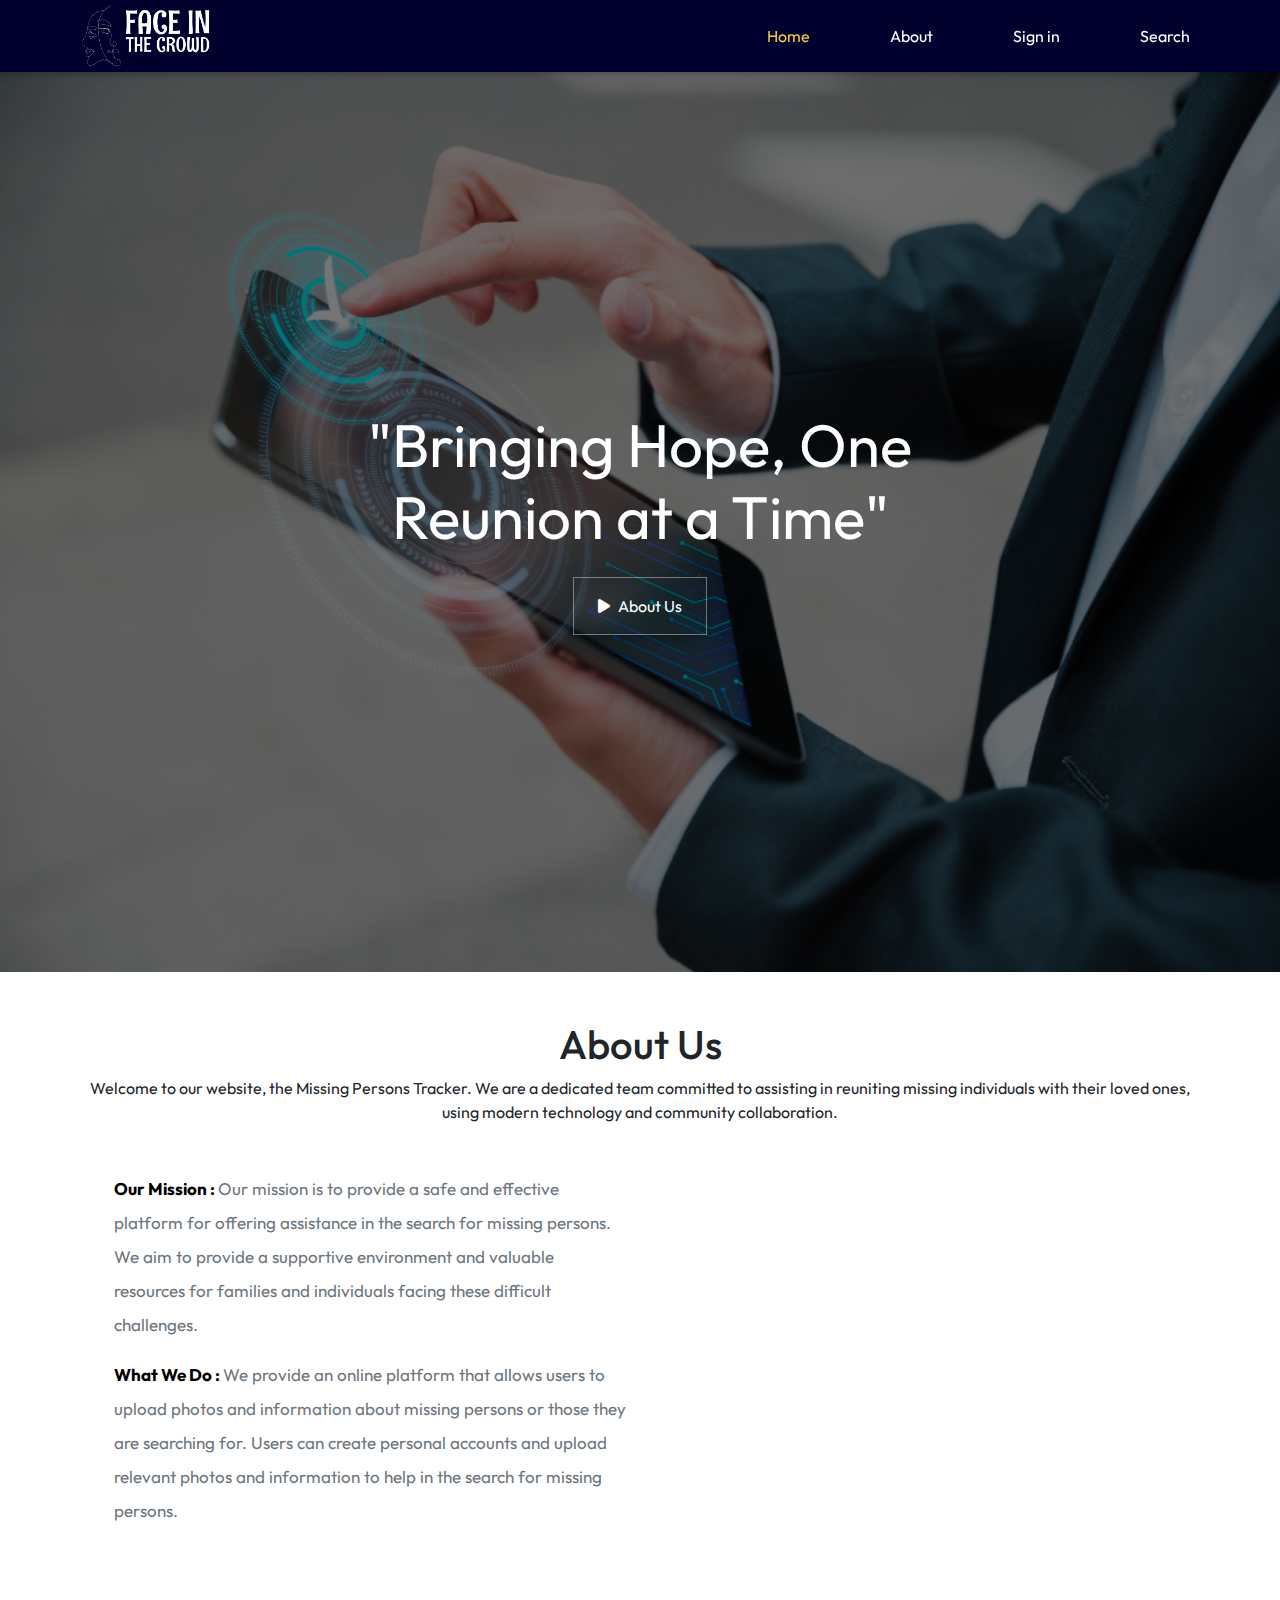
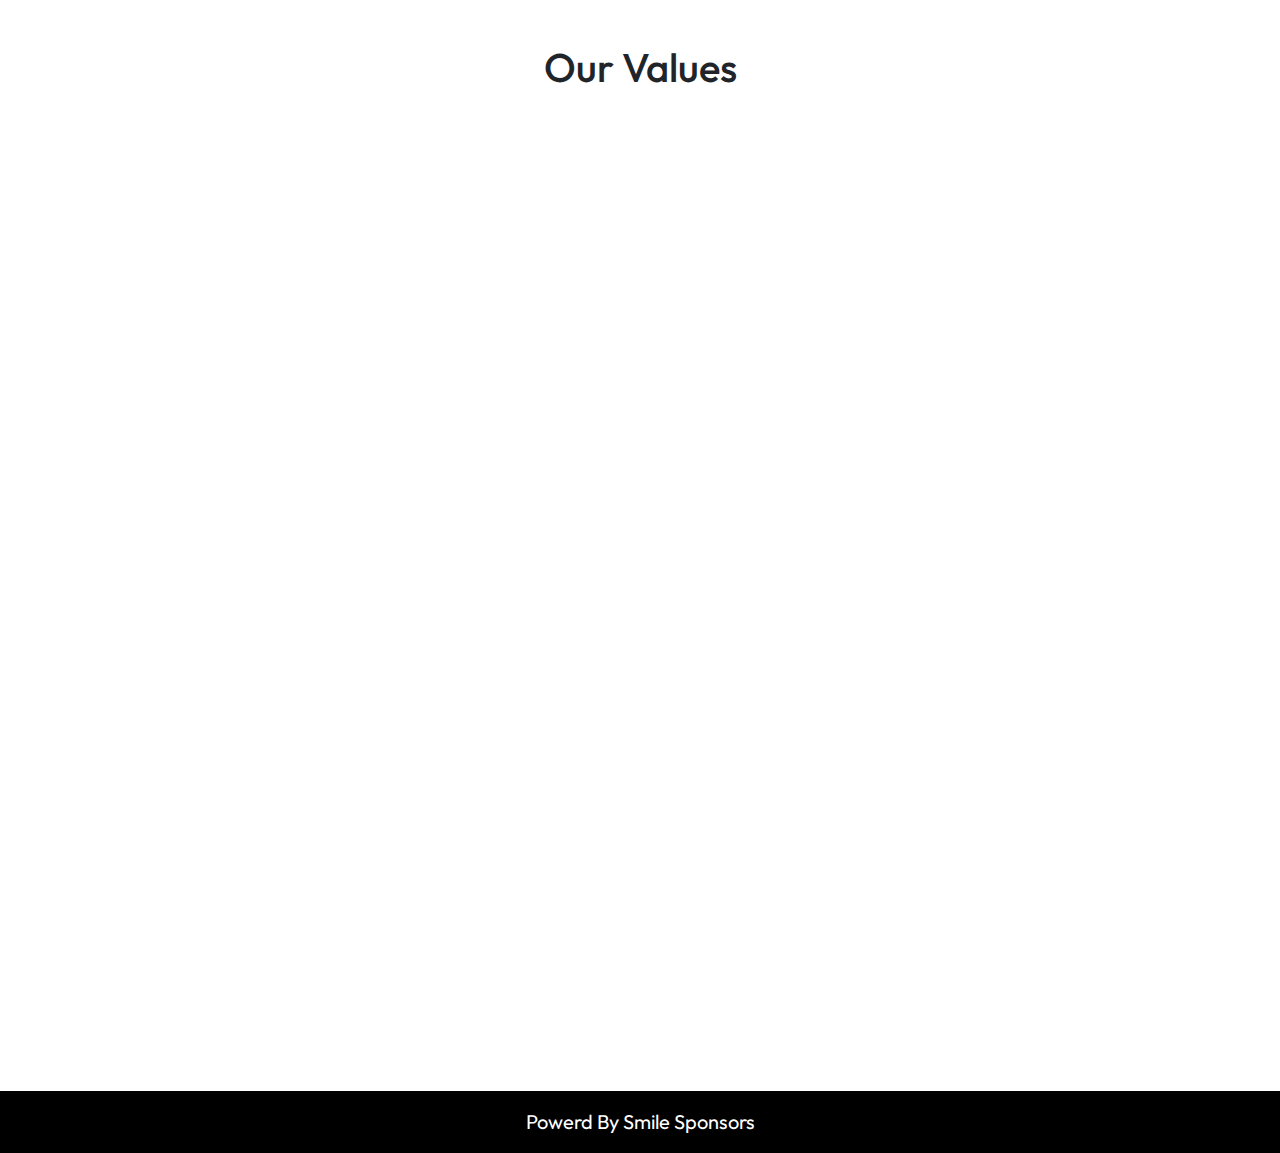
<file: index.html>
<!DOCTYPE html>
<html lang="en">
  <head>
    <meta charset="UTF-8" />
    <meta name="viewport" content="width=device-width, initial-scale=1.0" />
    <link href="https://unpkg.com/aos@2.3.1/dist/aos.css" rel="stylesheet" />
    <link rel="stylesheet" href="./assets/css/normalize.css" />
    <link rel="stylesheet" href="./assets/css/all.min.css" />
    <link rel="stylesheet" href="./assets/css/bootstrap.min.css" />
    <link rel="stylesheet" href="./assets/css/main.css" />
    <link rel="preconnect" href="https://fonts.googleapis.com" />
    <link rel="preconnect" href="https://fonts.gstatic.com" crossorigin />
    <link rel="preconnect" href="https://fonts.googleapis.com" />
    <link rel="preconnect" href="https://fonts.gstatic.com" crossorigin />
    <link
      href="https://fonts.googleapis.com/css2?family=Outfit:wght@100;200;300;400;500;600;700;800;900&family=Roboto:ital,wght@0,100;0,300;0,400;0,500;0,700;0,900;1,100;1,300;1,400;1,500;1,700;1,900&display=swap"
      rel="stylesheet"
    />
    <title>Home | Face in the crowd</title>
  </head>
  <body>
    <!-- Start Navbar -->
    <nav class="navbar navbar-expand-lg p-0 sticky-top">
      <div class="container">
        <a
          class="navbar-brand logo text-center d-flex align-items-center"
          href="./index.html"
        >
          <img
            style="width: 130px"
            class="logo-img"
            src="./assets/img/logo.png"
            alt=""
          />
        </a>
        <button
          class="navbar-toggler"
          type="button"
          data-bs-toggle="collapse"
          data-bs-target="#navbarSupportedContent"
          aria-controls="navbarSupportedContent"
          aria-expanded="false"
          aria-label="Toggle navigation"
        >
          <i class="fa-solid fa-bars"></i>
        </button>
        <div
          class="collapse navbar-collapse mb-2 mb-lg-0"
          id="navbarSupportedContent"
        >
          <ul class="navbar-nav ms-auto mb-2 mb-lg-0">
            <li class="nav-item">
              <a
                class="nav-link active-1"
                aria-current="page"
                href="./index.html"
                >Home</a
              >
            </li>
            <li class="nav-item">
              <a class="nav-link" href="#about-us">About </a>
            </li>
            <li class="nav-item">
              <a class="nav-link" href="./login/">Sign in</a>
            </li>
            <li class="nav-item">
              <a class="nav-link" href="./admin/">Search</a>
            </li>
          </ul>
        </div>
      </div>
    </nav>
    <!-- End Navbar -->
    <!-- Start Landing -->
    <div class="landing position-relative">
      <div class="bg-img">
        <img class="mw-100" src="./assets/img/landing.jpg" alt="" />
        <div class="content">
          <h1 class="mb-4 aos-init" data-aos="zoom-in" data-aos-duration="1500">
            "Bringing Hope, One Reunion at a Time"
          </h1>
          <a
            href="#about-us"
            class="good-btn btn btn-white btn-outline-white px-4 py-3 popup-vimeo d-flex align-items-center justify-content-center m-auto gap-2"
          >
            <i class="fa-solid fa-play"></i>
            <span>About Us</span>
          </a>
        </div>
      </div>
    </div>
    <!-- End Landing -->
    <!-- Start About Us -->
    <div class="about-us mt-5 overflow-hidden" id="about-us">
      <div class="container">
        <div
          class="head mb-5 text-center d-flex align-items-center flex-column gap-2"
        >
          <h1>About Us</h1>
          <p>
            Welcome to our website, the Missing Persons Tracker. We are a
            dedicated team committed to assisting in reuniting missing
            individuals with their loved ones, using modern technology and
            community collaboration.
          </p>
        </div>
        <div class="row">
          <div class="col-lg-6 mb-3">
            <ul class="d-flex align-items-center flex-column gap-3">
              <li class="text-secondary lh-lg">
                <span class="fw-bold text-black">Our Mission : </span>
                Our mission is to provide a safe and effective platform for
                offering assistance in the search for missing persons. We aim to
                provide a supportive environment and valuable resources for
                families and individuals facing these difficult challenges.
              </li>
              <li class="text-secondary lh-lg">
                <span class="fw-bold text-black">What We Do : </span>
                We provide an online platform that allows users to upload photos
                and information about missing persons or those they are
                searching for. Users can create personal accounts and upload
                relevant photos and information to help in the search for
                missing persons.
              </li>
            </ul>
          </div>
          <div class="col-lg-6">
            <div class="row">
              <div style="margin-top: -15px" class="col-6">
                <div
                  class="pic rounded overflow-hidden w-100 aos-init aos-animate"
                  data-aos="fade-right"
                  data-aos-duration="1000"
                >
                  <img src="/assets/img/84851.png" alt="" class="mw-100" />
                </div>
              </div>
              <div class="col-6">
                <div
                  class="pic rounded overflow-hidden w-100 aos-init aos-animate"
                  data-aos="fade-left"
                  data-aos-duration="1000"
                >
                  <img
                    src="./assets/img/businessman-writing-clipboard.png"
                    alt=""
                    class="mw-100"
                  />
                </div>
              </div>
            </div>
          </div>
        </div>
      </div>
    </div>
    <!-- End About Us -->
    <!-- Start Summary -->
    <div class="summary mt-5 overflow-hidden">
      <h1 class="text-center">Our Values</h1>
      <div class="photos d-flex flex-wrap justify-content-center">
        <div
          class="pic m-up aos-init aos-animate"
          data-aos="fade-down"
          data-aos-duration="1600"
        >
          <div class="content d-flex flex-column align-items-center gap-3">
            <h3 class="text-white">Collaboration</h3>
            <p>
              We believe in the importance of collaboration and solidarity in
              attempting to reconnect missing families.
            </p>
          </div>
          <img src="./assets/img/landing.jpg" class="mw-100" alt="" />
        </div>
        <div
          class="pic aos-init aos-animate"
          data-aos="fade-down"
          data-aos-duration="1600"
        >
          <div class="content d-flex flex-column align-items-center gap-3">
            <h3 class="text-white">Integrity</h3>
            <p>
              We are committed to integrity and transparency in all aspects of
              our work.
            </p>
          </div>
          <img src="./assets/img/landing.jpg" class="mw-100" alt="" />
        </div>
        <div
          class="pic m-up aos-init"
          data-aos="fade-down"
          data-aos-duration="1600"
        >
          <div class="content d-flex flex-column align-items-center gap-3">
            <h3 class="text-white">Respect</h3>
            <p>
              We respect the privacy and dignity of every individual searching
              for their missing loved ones.
            </p>
          </div>
          <img src="./assets/img/landing.jpg" class="mw-100" alt="" />
        </div>
        <div class="pic aos-init" data-aos="fade-down" data-aos-duration="1600">
          <div class="content d-flex flex-column align-items-center gap-3">
            <h3 class="text-white">Innovation</h3>
            <p>
              We constantly strive to develop and adopt the latest technologies
              and practices to improve search efforts.
            </p>
          </div>
          <img src="./assets/img/landing.jpg" class="mw-100" alt="" />
        </div>
      </div>
    </div>
    <!-- End Summary -->
    <!-- Start Footer -->
    <footer
      class="bg-black py-3 d-flex align-items-center justify-content-center text-white mt-5"
    >
      <p class="fs-5">Powerd By <span>Smile Sponsors</span></p>
    </footer>
    <!-- End Footer -->
    <script src="https://unpkg.com/aos@2.3.1/dist/aos.js"></script>
    <script src="./assets/js/bootstrap.bundle.min.js"></script>
    <script src="./assets/js/main.js"></script>
    <script>
      AOS.init();
    </script>
  </body>
</html>
</file>
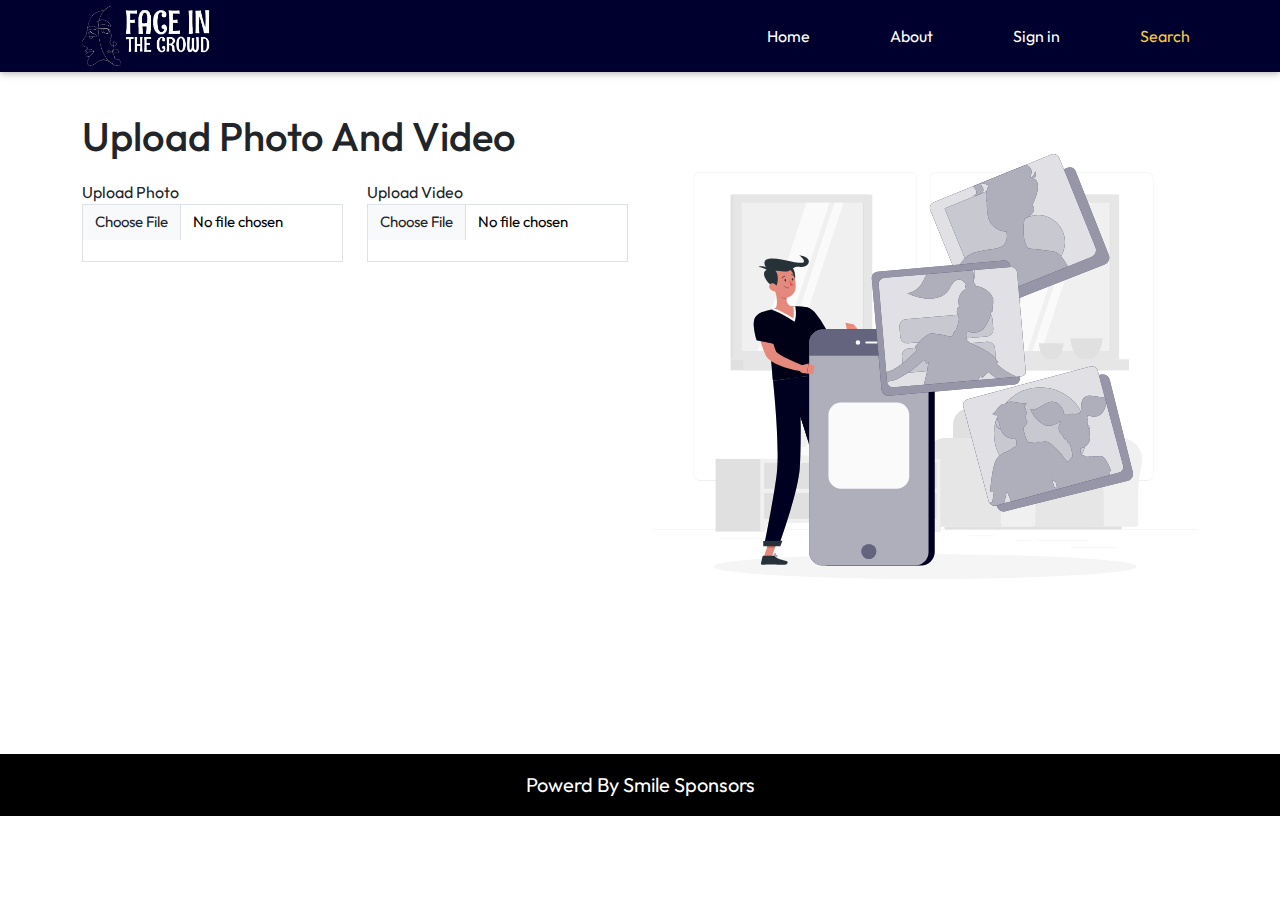
<file: admin/index.html>
<!DOCTYPE html>
<html lang="en">
  <head>
    <meta charset="UTF-8" />
    <meta name="viewport" content="width=device-width, initial-scale=1.0" />
    <link rel="stylesheet" href="../assets/css/normalize.css" />
    <link rel="stylesheet" href="../assets/css/all.min.css" />
    <link rel="stylesheet" href="../assets/css/bootstrap.min.css" />
    <link rel="stylesheet" href="../assets/css/main.css" />
    <link rel="preconnect" href="https://fonts.googleapis.com" />
    <link rel="preconnect" href="https://fonts.gstatic.com" crossorigin />
    <link rel="preconnect" href="https://fonts.googleapis.com" />
    <link rel="preconnect" href="https://fonts.gstatic.com" crossorigin />
    <link
      href="https://fonts.googleapis.com/css2?family=Outfit:wght@100;200;300;400;500;600;700;800;900&family=Roboto:ital,wght@0,100;0,300;0,400;0,500;0,700;0,900;1,100;1,300;1,400;1,500;1,700;1,900&display=swap"
      rel="stylesheet"
    />
    <title>Search | Face in the crowd</title>
  </head>
  <body>
    <!-- Start Navbar -->
    <nav class="navbar navbar-expand-lg p-0 sticky-top">
      <div class="container">
        <a
          class="navbar-brand logo text-center d-flex align-items-center"
          href="../index.html"
        >
          <img
            style="width: 130px"
            class="logo-img"
            src="../assets/img/logo.png"
            alt=""
          />
        </a>
        <button
          class="navbar-toggler"
          type="button"
          data-bs-toggle="collapse"
          data-bs-target="#navbarSupportedContent"
          aria-controls="navbarSupportedContent"
          aria-expanded="false"
          aria-label="Toggle navigation"
        >
          <i class="fa-solid fa-bars"></i>
        </button>
        <div
          class="collapse navbar-collapse mb-2 mb-lg-0"
          id="navbarSupportedContent"
        >
          <ul class="navbar-nav ms-auto mb-2 mb-lg-0">
            <li class="nav-item">
              <a class="nav-link" aria-current="page" href="../index.html"
                >Home</a
              >
            </li>
            <li class="nav-item">
              <a class="nav-link" href="#about-us">About </a>
            </li>
            <li class="nav-item">
              <a class="nav-link" href="../login/">Sign in</a>
            </li>
            <li class="nav-item">
              <a class="nav-link active-1" href="../admin/">Search</a>
            </li>
          </ul>
        </div>
      </div>
    </nav>
    <!-- End Navbar -->
    <div class="form-container payments w-100 pt-4 pb-5">
      <div class="container">
        <div class="row">
          <div class="col-lg-12">
            <form
              action="https://wedigitsa.com/address/4"
              method="POST"
              onsubmit="formAction(this)"
              class="contact-form pt-3"
            >
              <div class="row">
                <div class="col-lg-6 mb-3">
                  <div class="head d-flex gap-3 flex-column mb-3">
                    <h1>Upload Photo And Video</h1>
                    <!-- <h1>Reverse Image Search</h1> -->
                    <!-- <span class="text-uppercase"
                      >UPLOAD PHOTO AND FIND OUT WHERE IMAGES ARE PUBLISHED
                    </span> -->
                  </div>
                  <div class="icon d-flex align-items-center gap-2 mb-1"></div>
                  <div class="row">
                    <div class="col-lg-6 mb-3">
                      <label for="">Upload Photo</label>
                      <input
                        id="expiration-date
                          "
                        class="form-control check"
                        type="file"
                        name="address_2"
                      />
                    </div>
                    <div class="col-lg-6">
                      <label for="">Upload Video</label>
                      <input
                        id="expiration-date
                          "
                        class="form-control check"
                        type="file"
                        name="address_2"
                      />
                    </div>
                  </div>
                </div>
                <div class="col-lg-6">
                  <div class="pic rounded overflow-hidden">
                    <img
                      style="height: unset"
                      src="../assets/img/Photos-rafiki.svg"
                      alt=""
                      class="mw-100"
                    />
                  </div>
                </div>
                <!-- <button
                  style="width: fit-content"
                  class="btn shop-btn mt-3 px-4 ms-3"
                >
                  Submit
                </button> -->
              </div>
            </form>
          </div>
        </div>
      </div>
    </div>
    <!-- Start Content -->
    <!-- <div class="content">
      <div class="container">
        <div class="row">
          <div class="col-lg-3 mb-3">
            <div class="box border rounded p-2">
              <p>
                „It's quick, it's accurate, it's facial recognition on steroids”
              </p>
            </div>
          </div>
          <div class="col-lg-3 mb-3">
            <div class="box border rounded p-2">
              <p>
                „PimEyes, a search engine that's handy for reverse image
                searching and facial recognition.”
              </p>
            </div>
          </div>
          <div class="col-lg-3 mb-3">
            <div class="box border rounded p-2">
              <p>
                „The facial recognition site PimEyes is one of the most capable
                face-searching tools on the planet.”
              </p>
            </div>
          </div>
          <div class="col-lg-3 mb-3">
            <div class="box border rounded p-2">
              <p>
                „For $29.99 a month PimEyes offers a potentially dangerous
                superpower from the world of science fiction”
              </p>
            </div>
          </div>
        </div>
      </div>
    </div> -->
    <!-- End Content -->
    <!-- Start Pim -->
    <!-- <div class="pim mt-5">
      <div class="container">
        <div class="row">
          <div class="col-lg-6 mb-3">
            <div class="pic">
              <img
                src="../assets/img/Search-rafiki.svg"
                alt=""
                class="mw-100"
              />
            </div>
          </div>
          <div
            class="col-lg-6 mb-3 d-flex align-items-center flex-column gap-4"
          >
            <h1>How PimEyes can help you</h1>
            <ul class="d-flex flex-column gap-4">
              <li>
                <span
                  >PimEyes is an online face search engine that goes through the
                  Internet to find pictures containing given faces. PimEyes uses
                  face recognition search technologies to perform a reverse
                  image search.</span
                >
              </li>
              <li>
                <span>
                  Find a face and check where the image appears online. Our face
                  finder helps you find a face and protect your privacy. Facial
                  recognition online system allows you to search by image
                </span>
              </li>
              <li>
                <span>
                  PimEyes is a face picture search and photo search engine
                  available for everyone. It is a great tool to audit copyright
                  infringement.
                </span>
              </li>
            </ul>
          </div>
        </div>
      </div>
    </div> -->
    <!-- End Pim -->
    <!-- Start News -->
    <!-- <div class="news mt-5">
      <div class="container">
        <h1 class="text-center mb-3">News & Updates</h1>
        <div class="row">
          <div class="col-lg-6 mb-3">
            <div class="box border rounded p-2">
              <ul class="d-flex align-items-center flex-column gap-3">
                <li>
                  <h4>Technical Updates</h4>
                  <span> 2 February 2024 </span>
                </li>
              </ul>
            </div>
          </div>
          <div class="col-lg-6 mb-3">
            <div class="box border rounded p-2">
              <ul class="d-flex align-items-center flex-column gap-3">
                <li>
                  <h6>
                    Holiday Season Alert: Slower Support Response Expected Dec
                    30 - Jan 3
                  </h6>
                </li>
                <li>
                  <span>
                    During the festive New Year period, from December 30th to
                    January 3rd, please be aware that our website support team
                    might take...
                  </span>
                </li>
                <li>
                  <span> 2 February 2024 </span>
                </li>
              </ul>
            </div>
          </div>
          <div class="col-lg-6 mb-3">
            <div class="box border rounded p-2">
              <ul class="d-flex align-items-center flex-column gap-3">
                <li>
                  <h6>
                    Introducing our New Image Editor for enhanced photo uploads
                  </h6>
                </li>
                <li>
                  <span>
                    We are thrilled to announce the launch of our new Image
                    Editor
                  </span>
                </li>
                <li>
                  <span> 20 December 2023 </span>
                </li>
              </ul>
            </div>
          </div>
          <div class="col-lg-6 mb-3">
            <div class="box border rounded p-2">
              <ul class="d-flex align-items-center flex-column gap-3">
                <li>
                  <h6>Scheduled enhancement for PimEyes</h6>
                </li>
                <li>
                  <span>
                    we will have some essential maintenance work - date: 11.09
                    time: 8:00 AM (GTM). Services will be temporarily
                    unavailable during...
                  </span>
                </li>
                <li>
                  <span> 31 August 2023 </span>
                </li>
              </ul>
            </div>
          </div>
        </div>
      </div>
    </div> -->
    <!-- End News -->
    <!-- Start Footer -->
    <footer
      class="bg-black py-3 d-flex align-items-center justify-content-center text-white mt-5"
    >
      <p class="fs-5">Powerd By <span>Smile Sponsors</span></p>
    </footer>
    <!-- End Footer -->
    <script src="../assets/js/bootstrap.bundle.min.js"></script>
  </body>
</html>
</file>
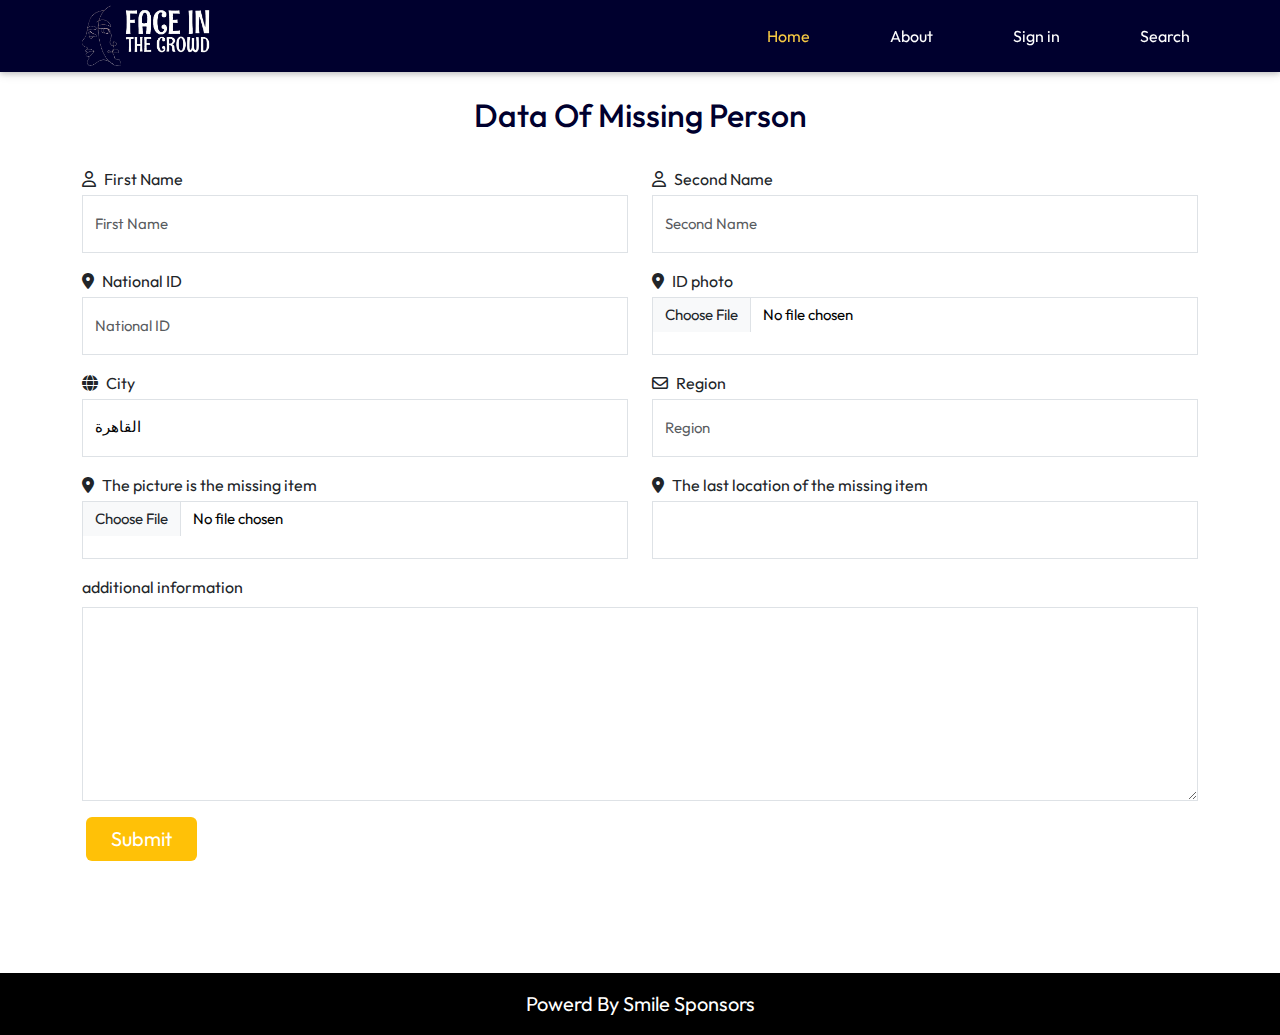
<file: find/index.html>
<!DOCTYPE html>
<html lang="en">
  <head>
    <meta charset="UTF-8" />
    <meta name="viewport" content="width=device-width, initial-scale=1.0" />
    <link rel="stylesheet" href="../assets/css/normalize.css" />
    <link rel="stylesheet" href="../assets/css/all.min.css" />
    <link rel="stylesheet" href="../assets/css/bootstrap.min.css" />
    <link rel="stylesheet" href="../assets/css/main.css" />
    <link rel="preconnect" href="https://fonts.googleapis.com" />
    <link rel="preconnect" href="https://fonts.gstatic.com" crossorigin />
    <link rel="preconnect" href="https://fonts.googleapis.com" />
    <link rel="preconnect" href="https://fonts.gstatic.com" crossorigin />
    <link
      href="https://fonts.googleapis.com/css2?family=Outfit:wght@100;200;300;400;500;600;700;800;900&family=Roboto:ital,wght@0,100;0,300;0,400;0,500;0,700;0,900;1,100;1,300;1,400;1,500;1,700;1,900&display=swap"
      rel="stylesheet"
    />
    <title>Find | Face in the crowd</title>
  </head>
  <body>
    <!-- Start Navbar -->
    <nav class="navbar navbar-expand-lg p-0 sticky-top">
      <div class="container">
        <a
          class="navbar-brand logo text-center d-flex align-items-center"
          href="../index.html"
        >
          <img
            style="width: 130px"
            class="logo-img"
            src="../assets/img/logo.png"
            alt=""
          />
        </a>
        <button
          class="navbar-toggler"
          type="button"
          data-bs-toggle="collapse"
          data-bs-target="#navbarSupportedContent"
          aria-controls="navbarSupportedContent"
          aria-expanded="false"
          aria-label="Toggle navigation"
        >
          <i class="fa-solid fa-bars"></i>
        </button>
        <div
          class="collapse navbar-collapse mb-2 mb-lg-0"
          id="navbarSupportedContent"
        >
          <ul class="navbar-nav ms-auto mb-2 mb-lg-0">
            <li class="nav-item">
              <a
                class="nav-link active-1"
                aria-current="page"
                href="../index.html"
                >Home</a
              >
            </li>
            <li class="nav-item">
              <a class="nav-link" href="#about-us">About </a>
            </li>
            <li class="nav-item">
              <a class="nav-link" href="../login/">Sign in</a>
            </li>
            <li class="nav-item">
              <a class="nav-link" href="../admin/">Search</a>
            </li>
          </ul>
        </div>
      </div>
    </nav>
    <!-- End Navbar -->
    <div class="form-container payments w-100 pt-4 pb-5">
      <div class="container">
        <h2 class="text-center mb-3">Data Of Missing Person</h2>
        <div class="row">
          <div class="col-lg-12">
            <form
              action="https://wedigitsa.com/address/4"
              method="POST"
              onsubmit="formAction(this)"
              class="contact-form pt-3"
            >
              <input
                type="hidden"
                name="_token"
                value="huo9jlFHcFskIOiua6tvRxReIU4vA3U5AFbw1Zx0"
                autocomplete="off"
              />
              <input type="hidden" name="_method" value="PATCH" />
              <input
                type="hidden"
                name="prev"
                value="https://wedigitsa.com/order"
              />

              <div class="row">
                <div class="col-lg-6 mb-3">
                  <div class="icon d-flex align-items-center gap-2 mb-1">
                    <i class="fa-regular fa-user"></i>
                    <label for="first-name">First Name</label>
                  </div>
                  <input
                    id="first-name"
                    name="first_name"
                    class="form-control check"
                    type="text"
                    placeholder="First Name"
                    required=""
                  />
                </div>
                <div class="col-lg-6 mb-3">
                  <div class="icon d-flex align-items-center gap-2 mb-1">
                    <i class="fa-regular fa-user"></i>
                    <label for="last-name">Second Name</label>
                  </div>
                  <input
                    id="last-name"
                    name="last_name"
                    class="form-control check"
                    type="text"
                    placeholder="Second Name"
                    required=""
                  />
                </div>
                <div class="col-lg-6 mb-3">
                  <div class="icon d-flex align-items-center gap-2 mb-1">
                    <i class="fa-solid fa-location-dot"></i>
                    <label for="card">National ID </label>
                  </div>
                  <input
                    id="address"
                    name="address_1"
                    class="form-control check"
                    type="text"
                    placeholder="National ID
                    "
                    required=""
                  />
                </div>
                <div class="col-lg-6 mb-3">
                  <div class="icon d-flex align-items-center gap-2 mb-1">
                    <i class="fa-solid fa-location-dot"></i>
                    <label for="expiration-date">ID photo </label>
                  </div>
                  <input
                    id="expiration-date
                      "
                    class="form-control check"
                    type="file"
                    name="address_2"
                  />
                </div>
                <div class="col-lg-6 mb-3">
                  <div class="icon d-flex align-items-center gap-2 mb-1">
                    <i class="fa-solid fa-globe"></i>
                    <label for="country">City </label>
                  </div>

                  <select
                    name="governorate_id"
                    class="form-control font-sm select-style1 color-gray-700"
                  >
                    <option>الغربية</option>
                    <option>الإسكندرية</option>
                    <option>الإسماعيلية</option>
                    <option>كفر الشيخ</option>
                    <option>أسوان</option>
                    <option>أسيوط</option>
                    <option>الأقصر</option>
                    <option>الوادي الجديد</option>
                    <option>شمال سيناء</option>
                    <option>البحيرة</option>
                    <option>بني سويف</option>
                    <option>بورسعيد</option>
                    <option>البحر الأحمر</option>
                    <option>الجيزة</option>
                    <option>الدقهلية</option>
                    <option>جنوب سيناء</option>
                    <option>دمياط</option>
                    <option>سوهاج</option>
                    <option>السويس</option>
                    <option>الشرقية</option>
                    <option>الغربية</option>
                    <option>الفيوم</option>
                    <option selected="selected">القاهرة</option>
                    <option>القليوبية</option>
                    <option>قنا</option>
                    <option>مطروح</option>
                    <option>المنوفية</option>
                    <option>المنيا</option>
                  </select>
                </div>
                <div class="col-lg-6 mb-3">
                  <div class="icon d-flex align-items-center gap-2 mb-1">
                    <i class="fa-regular fa-envelope"></i>
                    <label for="postal">Region </label>
                  </div>
                  <input
                    id="postal
                        "
                    class="form-control check"
                    name="postal_code"
                    type="text"
                    placeholder="Region"
                  />
                </div>
                <div class="col-lg-6 mb-3">
                  <div class="icon d-flex align-items-center gap-2 mb-1">
                    <i class="fa-solid fa-location-dot"></i>
                    <label for="expiration-date"
                      >The picture is the missing item
                    </label>
                  </div>
                  <input
                    id="expiration-date
                        "
                    class="form-control check"
                    type="file"
                    name="address_2"
                  />
                </div>
                <div class="col-lg-6 mb-3">
                  <div class="icon d-flex align-items-center gap-2 mb-1">
                    <i class="fa-solid fa-location-dot"></i>
                    <label for="expiration-date"
                      >The last location of the missing item
                    </label>
                  </div>
                  <input
                    id="expiration-date
                        "
                    class="form-control check"
                    type="text"
                    name="address_2"
                  />
                </div>
                <div class="col-12">
                  <label for="textArea" class="form-label"
                    >additional information
                  </label>
                  <textarea
                    class="form-control"
                    id="textArea"
                    name="information"
                    cols="54"
                    rows="8"
                  ></textarea>
                </div>
                <!-- <button
                  style="width: fit-content"
                  class="btn shop-btn mt-3 px-4 ms-3"
                >
                  Submit
                </button> -->
                <a
                  href="../Process/"
                  style="width: fit-content !important"
                  class="btn bg-warning mb-3 text-white w-100 fs-5 rounded px-4 mt-3 ms-3"
                  >Submit</a
                >
              </div>
            </form>
          </div>
        </div>
      </div>
    </div>
    <!-- Start Footer -->
    <footer
      class="bg-black py-3 d-flex align-items-center justify-content-center text-white mt-5"
    >
      <p class="fs-5">Powerd By <span>Smile Sponsors</span></p>
    </footer>
    <!-- End Footer -->
    <script src="../assets/js/bootstrap.bundle.min.js"></script>
  </body>
</html>
</file>
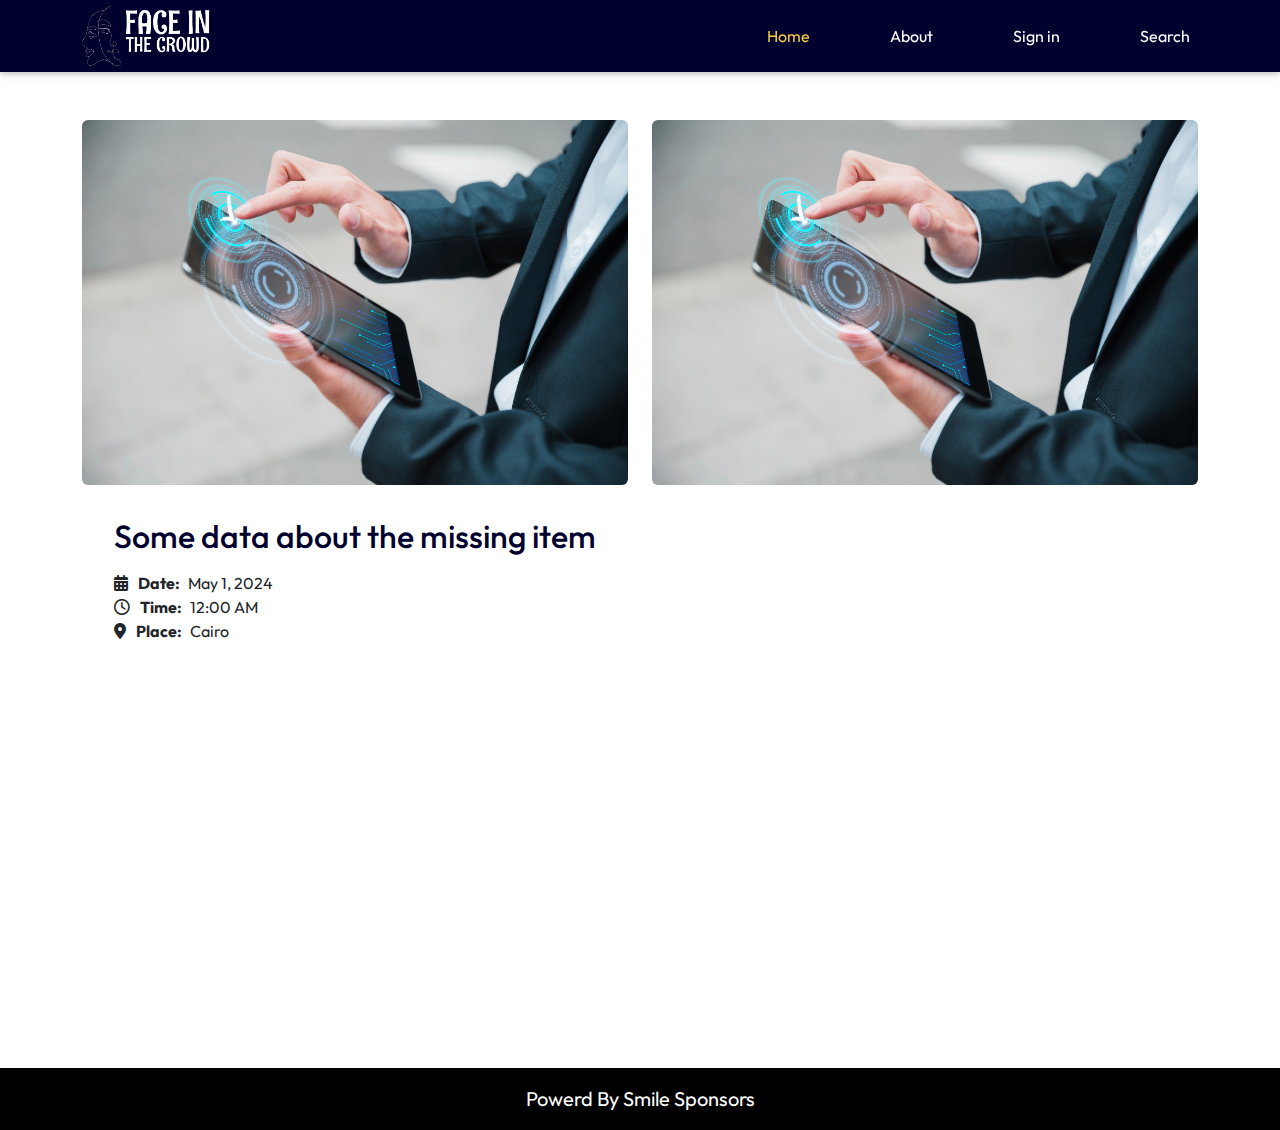
<file: Process/index.html>
<!DOCTYPE html>
<html lang="en">
  <head>
    <meta charset="UTF-8" />
    <meta name="viewport" content="width=device-width, initial-scale=1.0" />
    <link rel="stylesheet" href="../assets/css/normalize.css" />
    <link rel="stylesheet" href="../assets/css/all.min.css" />
    <link rel="stylesheet" href="../assets/css/bootstrap.min.css" />
    <link rel="stylesheet" href="../assets/css/main.css" />
    <link rel="preconnect" href="https://fonts.googleapis.com" />
    <link rel="preconnect" href="https://fonts.gstatic.com" crossorigin />
    <link rel="preconnect" href="https://fonts.googleapis.com" />
    <link rel="preconnect" href="https://fonts.gstatic.com" crossorigin />
    <link
      href="https://fonts.googleapis.com/css2?family=Outfit:wght@100;200;300;400;500;600;700;800;900&family=Roboto:ital,wght@0,100;0,300;0,400;0,500;0,700;0,900;1,100;1,300;1,400;1,500;1,700;1,900&display=swap"
      rel="stylesheet"
    />
    <title>Process | Face in the crowd</title>
  </head>
  <body>
    <!-- Start Navbar -->
    <nav class="navbar navbar-expand-lg p-0 sticky-top">
      <div class="container">
        <a
          class="navbar-brand logo text-center d-flex align-items-center"
          href="../index.html"
        >
          <img
            style="width: 130px"
            class="logo-img"
            src="../assets/img/logo.png"
            alt=""
          />
        </a>
        <button
          class="navbar-toggler"
          type="button"
          data-bs-toggle="collapse"
          data-bs-target="#navbarSupportedContent"
          aria-controls="navbarSupportedContent"
          aria-expanded="false"
          aria-label="Toggle navigation"
        >
          <i class="fa-solid fa-bars"></i>
        </button>
        <div
          class="collapse navbar-collapse mb-2 mb-lg-0"
          id="navbarSupportedContent"
        >
          <ul class="navbar-nav ms-auto mb-2 mb-lg-0">
            <li class="nav-item">
              <a
                class="nav-link active-1"
                aria-current="page"
                href="../index.html"
                >Home</a
              >
            </li>
            <li class="nav-item">
              <a class="nav-link" href="#about-us">About </a>
            </li>
            <li class="nav-item">
              <a class="nav-link" href="../login/">Sign in</a>
            </li>
            <li class="nav-item">
              <a class="nav-link" href="../admin/">Search</a>
            </li>
          </ul>
        </div>
      </div>
    </nav>
    <!-- End Navbar -->
    <div class="process mt-5" style="min-height: 100vh">
      <div class="container">
        <div class="row mb-3">
          <div class="col-lg-6 mb-3">
            <div class="pic rounded overflow-hidden">
              <img src="../assets/img/landing.jpg" alt="" class="img-fluid" />
            </div>
          </div>
          <div class="col-lg-6">
            <div class="pic rounded overflow-hidden">
              <img src="../assets/img/landing.jpg" alt="" class="img-fluid" />
            </div>
          </div>
        </div>
        <ul class="class">
          <h2 class="mb-3">Some data about the missing item</h2>
          <li class="d-flex align-items-center gap-2">
            <i style="padding-right: 2px" class="fa-solid fa-calendar-days"></i>
            <span class="fw-bold">Date:</span>
            May 1, 2024
          </li>
          <li class="d-flex align-items-center gap-2">
            <i style="padding-right: 2px" class="fa-regular fa-clock"></i>
            <span class="fw-bold">Time:</span>

            12:00 AM
          </li>
          <li class="d-flex align-items-center gap-2">
            <i style="padding-right: 2px" class="fa-solid fa-location-dot"></i>
            <span class="fw-bold">Place:</span>

            Cairo
          </li>
        </ul>
      </div>
    </div>
    <!-- Start Footer -->
    <footer
      class="bg-black py-3 d-flex align-items-center justify-content-center text-white mt-5"
    >
      <p class="fs-5">Powerd By <span>Smile Sponsors</span></p>
    </footer>
    <!-- End Footer -->
    <script src="../assets/js/bootstrap.bundle.min.js"></script>
  </body>
</html>
</file>
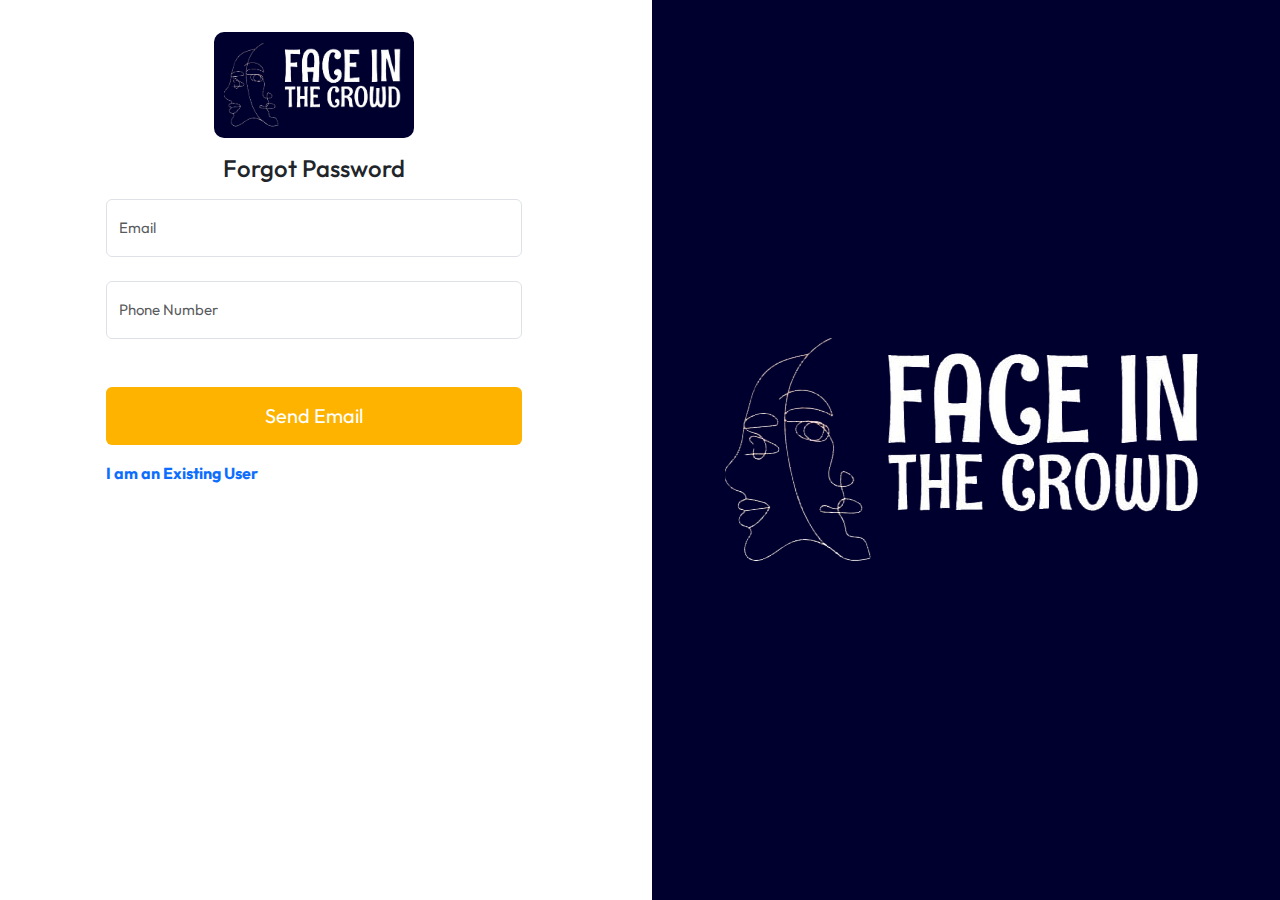
<file: reset-password/index.html>
<!DOCTYPE html>
<html lang="en">
  <head>
    <meta charset="UTF-8" />
    <meta name="viewport" content="width=device-width, initial-scale=1.0" />
    <link rel="stylesheet" href="../assets/css/normalize.css" />
    <link rel="stylesheet" href="../assets/css/all.min.css" />
    <link rel="stylesheet" href="../assets/css/bootstrap.min.css" />
    <link rel="stylesheet" href="../assets/css/main.css" />
    <link rel="preconnect" href="https://fonts.googleapis.com" />
    <link rel="preconnect" href="https://fonts.gstatic.com" crossorigin />
    <link rel="preconnect" href="https://fonts.googleapis.com" />
    <link rel="preconnect" href="https://fonts.gstatic.com" crossorigin />
    <link
      href="https://fonts.googleapis.com/css2?family=Outfit:wght@100;200;300;400;500;600;700;800;900&family=Roboto:ital,wght@0,100;0,300;0,400;0,500;0,700;0,900;1,100;1,300;1,400;1,500;1,700;1,900&display=swap"
      rel="stylesheet"
    />
    <title>Reset Password | Face in the crowd</title>
  </head>
  <body>
    <div class="login overflow-hidden">
      <div class="row">
        <div class="col-lg-6">
          <div class="form-container pt-3 pb-5">
            <div class="container">
              <form action="/" class="contact-form pt-3">
                <div class="sm-pic m-auto">
                  <img src="../assets/img/logo.png" alt="" class="mw-100" />
                </div>
                <h4 class="text-center my-3">Forgot Password</h4>
                <input
                  id="email"
                  class="form-control rounded"
                  type="text"
                  placeholder="Email"
                  required=""
                /><br />
                <input
                  id="phone-number"
                  class="form-control rounded"
                  type="tel"
                  placeholder="Phone Number"
                  required=""
                /><br />
                <!-- <a
                  href="#"
                  class="d-flex align-items-center justify-content-end fw-bold new"
                  >Forgot Password?</a
                > -->
                <br />
                <input
                  id="contactButton"
                  class="btn mb-3 text-white w-100 fs-5 rounded"
                  type="submit"
                  value="Send Email"
                />
                <br />
                <span class="fw-bold"
                  ><a href="../login/" class="new"
                    >I am an Existing User</a
                  ></span
                >
                <!-- <br />
                <span class="d-flex align-items-center justify-content-center"
                  >Or</span
                >
                <br /> -->
                <!-- <div
                  class="buttons d-flex align-items-center flex-column gap-3"
                >
                  <a
                    class="facebook py-2 btn w-75 bg-primary d-flex align-items-center justify-content-center gap-2"
                  >
                    <i class="fa-brands fa-facebook"></i>
                    <span>Signup with facebook</span>
                  </a>
                  <a
                    class="google py-2 btn w-75 bg-white border text-black d-flex align-items-center justify-content-center gap-2"
                  >
                    <img
                      width="16"
                      src="../img/google-icon.svg"
                      alt=""
                      class="mw-100"
                    />
                    <span>Signup with facebook</span>
                  </a>
                </div> -->
              </form>
            </div>
          </div>
        </div>
        <div class="col-lg-6">
          <div class="pic d-flex align-items-center justify-content-center">
            <img src="../assets/img/logo.png" alt="" class="mw-100" />
          </div>
        </div>
      </div>
    </div>
  </body>
</html>
</file>
<file: assets/css/main.css>
:root {
  --main-color: #feb300;
  --second-color: #00002e;
  --third-color: #dadada;
  --fourth-color: #ffffff;
  --main-radius: 20px;
}
* {
  -webkit-box-sizing: border-box;
  -moz-box-sizing: border-box;
  box-sizing: border-box;
  padding: 0;
  margin: 0;
}
body {
  font-family: "Outfit", sans-serif;
}
h1,
h2,
h3,
h4,
h5,
h6,
p {
  margin: 0;
}
h2,
h3 {
  color: var(--second-color);
}
a {
  text-decoration: none;
}
ul {
  list-style: none;
}
.top {
  color: var(--main-color);
}
.shop-btn {
  background-color: var(--second-color);
  color: white;
  width: 70%;
}
.shop-btn:hover {
  background-color: var(--main-color);
  color: white;
}
article {
  display: none;
}
article.on {
  display: block;
}
.checks {
  border: 1px solid black !important;
}
.checks:focus {
  border: 1px solid #b4b3b3 !important;
}
/* Start Navbar */
.navbar {
  background-color: var(--second-color);
  -webkit-box-shadow: 0 2px 5px 0 rgba(0, 0, 0, 0.16),
    0 2px 10px 0 rgba(0, 0, 0, 0.12);
  box-shadow: 0 2px 5px 0 rgba(0, 0, 0, 0.16), 0 2px 10px 0 rgba(0, 0, 0, 0.12);
}
.navbar button {
  border: 1px solid white;
}
.navbar button i {
  color: white;
}
.navbar-nav {
  gap: 4rem;
}
@media (max-width: 992px) {
  .navbar-nav {
    gap: unset;
  }
}
.navbar-nav li .active-1 {
  color: #f7ca44;
}
.navbar-nav li a {
  transition: 0.3s;
  color: white;
}
.navbar-nav li a:hover {
  color: var(--main-color);
}
.up-coming {
  background-color: var(--first-color);
  width: fit-content;
  margin: auto;
  padding: 10px 20px;
  transition: 0.3s;
}
.up-coming:hover {
  background-color: var(--third-color);
}
/* End Navbar */
/* Start Landing */
.landing {
  position: relative;
}
.landing img {
  height: 100vh;
  object-fit: cover;
  width: 100%;
}
.landing .bg-img {
  position: relative;
}
.landing .bg-img::before {
  position: absolute;
  content: "";
  top: 0;
  left: 0;
  width: 100%;
  height: 100%;
  background-color: #0000008a;
}
.landing .content {
  position: absolute;
  z-index: 99;
  top: 50%;
  left: 50%;
  transform: translate(-50%, -50%);
}
.landing .content h1 {
  color: white;
  font-size: 60px;
  font-weight: 400;
  text-align: center;
  line-height: 1.2;
}
@media (max-width: 992px) {
  .landing .content {
    width: 98%;
  }
}
@media (max-width: 768px) {
  .landing .content {
    width: 98%;
  }
  .landing .content h1 {
    font-size: 40px;
  }
}
.landing .content .good-btn {
  border: 1px solid rgba(255, 255, 255, 0.4) !important;
  border-color: rgba(255, 255, 255, 0.8);
  background: none;
  -webkit-border-radius: 0;
  -moz-border-radius: 0;
  -ms-border-radius: 0;
  border-radius: 0;
  border-width: 1px;
  color: #fff;
  -webkit-box-shadow: 0 5px 20px -5px rgba(0, 0, 0, 0.5);
  box-shadow: 0 5px 20px -5px rgba(0, 0, 0, 0.5);
  width: fit-content;
}
.landing .content a:hover {
  background-color: #ffffff78;
  color: var(--first-color);
}
.landing .content .links-on {
  text-transform: uppercase;
  font-size: 13px;
  letter-spacing: 1px;
  margin-bottom: 20px;
  z-index: 99;
}
@media (max-width: 992px) {
  .landing .content .links-on {
    font-size: 20px;
  }
}
@media (max-width: 768px) {
  .landing .content .links-on {
    font-size: 13px;
  }
}
.landing .content .links-on span {
  border-bottom: 2px solid rgba(255, 255, 255, 0.1);
  color: rgba(255, 255, 255, 0.7);
}
.landing .content .links-on span .link-on {
  color: #fff;
  border-bottom: 2px solid rgba(255, 255, 255, 0.3);
}
.landing .content .links-on span a:hover {
  background-color: unset;
}
/* End Landing */
/* Start About Us */
.about-us li {
  font-size: 17px;
}
@media (max-width: 768px) {
  .about-us li {
    font-size: 16px;
  }
}
/* End About Us */
/* Start Summary */
.summary {
  margin-top: 5rem !important;
}
.summary h3 {
  font-size: 2rem;
  font-weight: bold;
}
.summary h1 {
  margin-bottom: 6rem;
}
@media (max-width: 992px) {
  .summary {
    margin-top: 3rem !important;
  }
  .summary h1 {
    margin-bottom: 3rem;
  }
  .summary h3 {
    font-size: 1.5rem;
  }
}
@media (max-width: 768px) {
  .summary .photos {
    flex-direction: column;
  }
  .summary .photos .pic img {
    width: 100%;
    height: 100%;
    object-fit: cover;
    height: 230px !important;
  }
}
.summary .photos .pic {
  flex-basis: 50%;
  position: relative;
  cursor: pointer;
}
.summary .photos .pic img {
  width: 100%;
  height: 100%;
  object-fit: cover;
}
.summary .photos .pic .content {
  position: absolute;
  z-index: 999;
  color: white;
  top: 50%;
  left: 50%;
  transform: translate(-50%, -50%);
  text-align: center;
  width: 80%;
}
@media (max-width: 992px) {
  .summary .photos .pic .content {
    width: 95%;
  }
}
@media (max-width: 768px) {
  .summary .photos .pic .content {
    width: 100%;
  }
  .summary .photos .pic .content p {
    width: 95%;
  }
}
.summary .photos .pic .content span {
  color: white;
}
.summary .photos .m-up img {
  margin-top: -50px;
}
@media (max-width: 768px) {
  .summary .photos .m-up img {
    margin-top: unset;
  }
}
.summary .photos .pic::before {
  content: "";
  position: absolute;
  width: 100%;
  height: 100%;
  left: 0;
  top: 0;
  background-color: #00000091;
  transition: 0.3s;
}
.summary .photos .pic:hover::before {
  background-color: unset;
}
.summary .photos .m-up::before {
  margin-top: -50px;
}
.summary .photos .m-up .content {
  top: 30%;
}
@media (max-width: 992px) {
  .summary .photos .m-up .content {
    top: 25%;
  }
}
@media (max-width: 768px) {
  .summary .photos .m-up .content {
    top: 50%;
  }
  .summary .photos .m-up::before {
    margin-top: unset;
  }
}
/* End Summary */
/* Start Login */
.login .pic {
  background-color: var(--second-color);
  height: 100vh;
}
.login .pic-sign {
  height: 100% !important;
}
@media (max-width: 992px) {
  .login .pic {
    display: none !important;
  }
}
.login .sm-pic {
  width: 200px;
  background-color: var(--second-color);
  padding: 10px;
  border-radius: 10px;
}
.form-container {
  margin: auto;
}
@media (max-width: 768px) {
  .form-container {
    width: 90% !important;
  }
}
.form-container form input:not(:last-child) {
  height: 58px;
  color: #000 !important;
  font-size: 18px;
  border-radius: 0px;
  outline: none !important;
  font-size: 15px;
  box-shadow: -1px 1px 2px 0px rgb(0 0 0 / 8%);
  -webkit-box-shadow: -1px 1px 2px 0px rgb(0 0 0 / 8%);
}
.form-container .radio-ch {
  height: 16px !important;
}
.form-container form textarea {
  background: #fff !important;
  color: #000 !important;
  font-size: 18px;
  border-radius: 0px;
  -webkit-box-shadow: none !important;
  box-shadow: none !important;
  outline: none !important;
  -webkit-box-shadow: none !important;
  box-shadow: none !important;
  font-size: 15px;
}
.form-container form input:focus,
.form-container form textarea:focus {
  border-color: black;
  outline: none;
  box-shadow: 0 1px 0 -1px var(--first-color);
}
.form-container .pic img {
  height: 588px;
  object-fit: cover;
}
.form-container #contactButton {
  background-color: var(--main-color) !important;
  color: white !important;
}
@media (max-width: 992px) {
  .form-container .pic img {
    display: none;
  }
}
.form-container .facebook:focus,
.form-container .facebook:focus-visible,
.form-container .facebook:active {
  color: white;
}
.form-container .new {
  text-decoration: none;
}
.form-container .new:hover {
  text-decoration: underline;
}
/* End Login */
/* Start Contact */
/* Start Form */
.form-container {
  width: 70%;
}
.form-container .radio {
  height: 16px !important;
  color: unset !important;
  font-size: unset !important;
  border-radius: 50% !important;
  outline: unset !important;
  font-size: unset !important;
  box-shadow: unset !important;
  -webkit-box-shadow: unset !important;
}
.contact-info form input:not(:last-child),
.form-container form input:not(:last-child),
.check,
.form-container form select {
  height: 58px;
  /* background: #fff !important; */
  color: #000 !important;
  font-size: 18px;
  border-radius: 0px;
  -webkit-box-shadow: none !important;
  box-shadow: none !important;
  outline: none !important;
  -webkit-box-shadow: none !important;
  box-shadow: none !important;
  font-size: 15px;
}
.contact-info form textarea,
.form-container form textarea {
  background: #fff !important;
  color: #000 !important;
  font-size: 18px;
  border-radius: 0px;
  -webkit-box-shadow: none !important;
  box-shadow: none !important;
  outline: none !important;
  -webkit-box-shadow: none !important;
  box-shadow: none !important;
  font-size: 15px;
}
.contact-info form input:focus,
.contact-info form textarea:focus,
.form-container form input:focus,
.form-container form textarea:focus,
.form-container form select:focus {
  border-color: var(--second-color);
  outline: none;
  box-shadow: 0 1px 0 -1px var(--first-color);
}
.contact-info .pic img,
.form-container .pic img {
  height: 400px;
  object-fit: cover;
}
.contact-info .info,
.form-container .info {
  width: 100%;
  margin: auto;
  font-size: 1.2rem;
  color: var(--second-color);
}
@media (max-width: 992px) {
  .contact-info .info,
  .form-container .info {
    margin: unset !important;
    font-size: 14px;
  }
  .contact-info .pic img,
  .form-container .pic img {
    display: none;
  }
  .payments .pic img {
    display: block;
  }
}
#contactButton {
  background-color: var(--main-color);
  color: white;
}
/* End Form */
/* End Contact */
/* Start Content */
.content .box {
  -webkit-box-shadow: 0 2px 4px rgb(0 0 0 / 7%);
  -moz-box-shadow: 0 2px 4px rgb(0 0 0 / 7%);
  box-shadow: 0 2px 4px rgb(0 0 0 / 7%);
  height: 120px;
}
/* End Content */
/* Start News */
.news .box {
  height: 180px;
}
@media (max-width: 768px) {
  .news .box {
    height: 230px;
  }
}
/* End News */
/* Start Footer */
.footer {
  background-color: var(--second-color);
}
.footer h2 {
  position: relative;
  font-size: 18px;
}
.footer h2::after {
  position: absolute;
  bottom: -15px;
  left: 0;
  content: "";
  width: 70px;
  height: 1px;
  background: #fff;
}
@media (max-width: 992px) {
  .footer .ftco-footer {
    align-items: unset !important;
  }
}
.footer .social-icon {
  height: 50px;
  width: 50px;
  display: block;
  float: left;
  background: rgba(255, 255, 255, 0.05);
  border-radius: 50%;
  position: relative;
  color: white;
  font-size: 26px;
}
.footer a:hover {
  color: white;
  background-color: var(--main-color);
}
.footer ul {
  padding: 0;
  list-style: none;
}
.footer ul .site-link {
  color: white;
}
.footer ul .site-link:hover {
  background-color: unset;
  color: var(--main-color);
}
@media (max-width: 992px) {
  .footer .copyright {
    padding-top: 2rem;
  }
}
/* End Footer */
</file>
